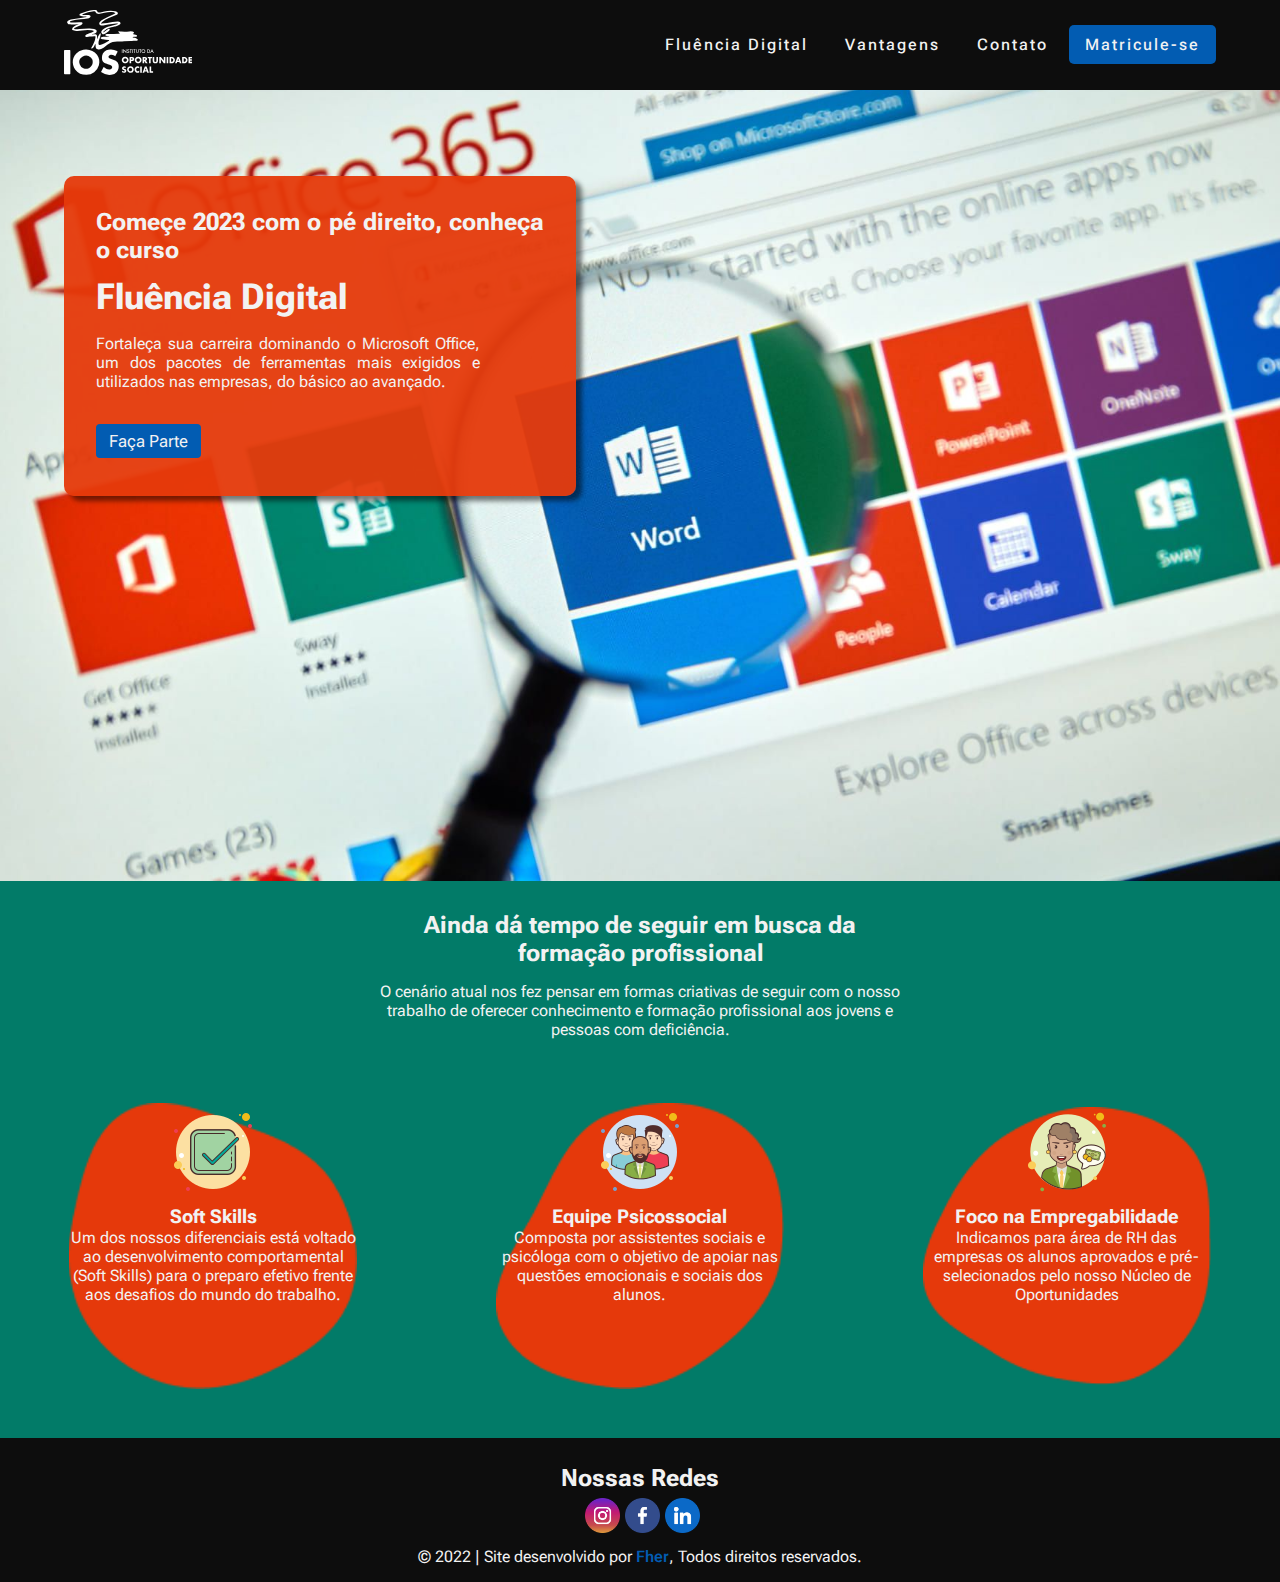
<file: index.html>
<!DOCTYPE html>
<html lang="pt-br">

<head>
    <meta charset="UTF-8">
    <meta http-equiv="X-UA-Compatible" content="IE=edge">
    <meta name="viewport" content="width=device-width, initial-scale=1.0">
    <link rel="shortcut icon" href="img/favicon.png">
    <link rel="stylesheet" href="reset.css">
    <link rel="stylesheet" href="style.css">
    <link rel="stylesheet" href="nav.css">
    <title>Fluência Digital - Instituto da Oportunidade Social</title>
</head>

<body id="menu1">
    <header>
        <a href="#"><img src="img/logo-istituto-oportunidade-social.svg" alt="logotipo"></a>
        <nav>
            <ul>
                <li><a href="#menu1">Fluência Digital</a></li>
                <li><a href="#menu2">Vantagens</a></li>
                <li><a href="#menu3">Contato</a></li>
                <li><a href="https://ios.org.br/inscricao/" class="nav_btn">Matricule-se</a></li>
            </ul>
        </nav>
    </header>


    <main>
        <div class="fluenciadigital">
            <h2>Começe 2023 com o pé direito, conheça o curso </h2>
            <h1>Fluência Digital</h1>
            <p>Fortaleça sua carreira dominando o Microsoft Office, um dos pacotes de ferramentas mais exigidos e
                utilizados nas empresas, do básico ao avançado.</p>
            <a href="https://ios.org.br/inscricao/">Faça Parte</a>
        </div>
    </main>
    <section>
        <div class="vantagens" id="menu2">
            <h2>Ainda dá tempo de seguir em busca da formação profissional</h2>
            <p>
                O cenário atual nos fez pensar em formas criativas de seguir com o nosso trabalho de oferecer
                conhecimento e
                formação profissional aos jovens e pessoas com deficiência.
            </p>
        </div>
    </section>

    <div class="vantagensitens">
        <div class="item1">
            <img src="img/icons/Done.png" alt="done">
            <h3>Soft Skills</h3>
            <p>Um dos nossos diferenciais está voltado ao desenvolvimento comportamental (Soft Skills) para o preparo
                efetivo frente aos desafios do mundo do trabalho.</p>
        </div>

        <div class="item2">
            <img src="img/icons/People.png" alt="people">
            <h3>Equipe Psicossocial</h3>
            <p>Composta por assistentes sociais e psicóloga com o objetivo de apoiar nas questões emocionais e sociais
                dos alunos. </p>
        </div>

        <div class="item3">
            <img src="img/icons/Girl and Money.png" alt="girlmoney">
            <h3>Foco na Empregabilidade</h3>
            <p>Indicamos para área de RH das empresas os alunos aprovados e pré-selecionados pelo nosso Núcleo de
                Oportunidades</p>
        </div>
    </div>

    <footer id="menu3">
        <h2>Nossas Redes</h2>
        <div class="redes">
            <a href="https://www.instagram.com/iosoficial/"><img src="img/icons/instagram.png" alt="Instagram"></a>
            <a href="https://www.facebook.com/IOS.Oficial"><img src="img/icons/facebook.png" alt="Facebook"></a>
            <a href="https://www.linkedin.com/company/iosoficial/"><img src="img/icons/linkedin.png" alt="Linkedin"></a>
        </div>

        <p class="copy"> © 2022 | Site desenvolvido por <a href="https://fherexe.github.io/PortfolioPessoal/">Fher</a>, Todos
            direitos
            reservados.</p>
    </footer>
</body>

</html>
</file>
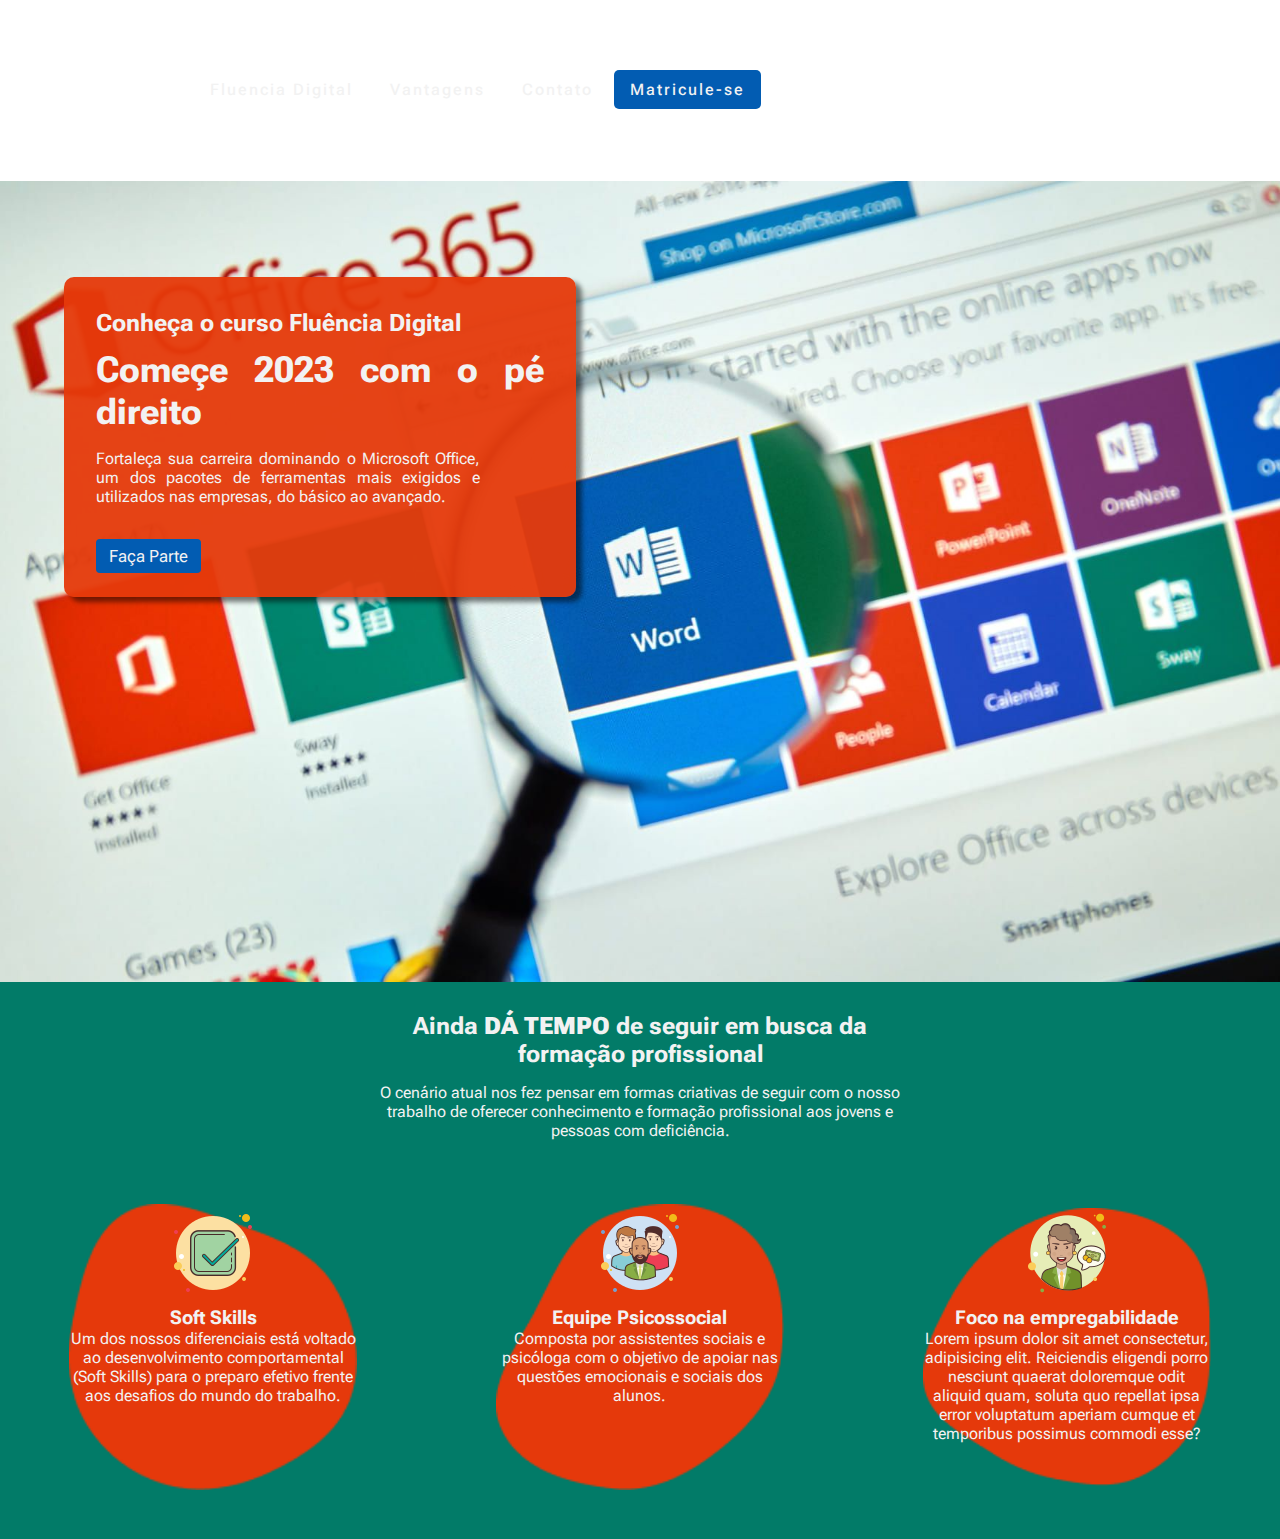
<file: fluenciadigital.html>
<!DOCTYPE html>
<html lang="pt-br">

<head>
    <meta charset="UTF-8">
    <meta http-equiv="X-UA-Compatible" content="IE=edge">
    <meta name="viewport" content="width=device-width, initial-scale=1.0">
    <link rel="shortcut icon" href="img/favicon.png">
    <link rel="stylesheet" href="reset.css">
    <link rel="stylesheet" href="style.css">
    <link rel="stylesheet" href="nav.css">
    <title>Fluência Digital - Instituto da Oportunidade Social</title>
</head>

<body id="menu1">
    <nav>
        <ul>
            <span>
                <a href="#menu1"><img src="img/logo-istituto-oportunidade-social.svg" alt="logotipo"></a>
            </span>
            <li><a href="#menu1">Fluencia Digital</a></li>
            <li><a href="#menu2">Vantagens</a></li>
            <li><a href="#menu3">Contato</a></li>
            <li><a href="https://ios.org.br/inscricao/" class="nav_btn">Matricule-se</a></li>
        </ul>
    </nav>

    <main>
        <div class="fluenciadigital">
                <h2>Conheça o curso Fluência Digital</h2>
                <h1>Começe 2023 com o pé direito</h1>
                <p>Fortaleça sua carreira dominando o Microsoft Office, um dos pacotes de ferramentas mais exigidos e
                    utilizados nas empresas, do básico ao avançado.</p>
                <a href="https://ios.org.br/inscricao/">Faça Parte</a>
        </div>
    </main>

    <section id="#menu2">
        <div class="vantagens">
            <h2>Ainda <strong>DÁ TEMPO</strong> de seguir em busca da formação profissional</h2>
            <p>
                O cenário atual nos fez pensar em formas criativas de seguir com o nosso trabalho de oferecer conhecimento e
                formação profissional aos jovens e pessoas com deficiência.
            </p>
        </div>
    </section>
    <div class="vantagensitens">
        <div class="item1">
            <img src="img/icons/Done.png" alt="done">
            <h3>Soft Skills</h3>
            <p>Um dos nossos diferenciais está voltado ao desenvolvimento comportamental (Soft Skills) para o preparo efetivo frente aos desafios do mundo do trabalho.</p>
        </div>

        <div class="item2">
            <img src="img/icons/People.png" alt="people">
            <h3>Equipe Psicossocial</h3>
            <p>Composta por assistentes sociais e psicóloga com o objetivo de apoiar nas questões emocionais e sociais dos alunos. </p>
        </div>
        
        <div class="item3">
            <img src="img/icons/Girl and Money.png" alt="girlmoney">
            <h3>Foco na empregabilidade</h3>
            <p>Lorem ipsum dolor sit amet consectetur, adipisicing elit. Reiciendis eligendi porro nesciunt quaerat doloremque odit aliquid quam, soluta quo repellat ipsa error voluptatum aperiam cumque et temporibus possimus commodi esse?</p>
        </div>
    </div>
    <!--
        
    </section>

    <section>
        <h2>Ninguém solta a mão de ninguém</h2>
        <p>Acompanhamos os alunos durante e depois da formação profissional, oferecendo orientações e oficinas voltadas
            ao mercado de trabalho. Mapeamos e encaminhamos ex-alunos para processos seletivos de vagas de estágio, CLT
            e Aprendizagem.
        </p>
        <a href="https://ios.org.br/ios-reconecta/">Saiba Mais</a>
    </section>

    <article>
        <h2>Nossos Apoiadores</h2>
        <p>Juntos, vamos mais longe
            Conheça as organizações que trabalham lado a lado com o IOS, garantindo a sustentabilidade da nossa missão.
        </p>
    </article>

    <footer>
        <p>Nossas Redes</p>

    </footer>

    -->

</body>

</html>
</file>
<file: style.css>
:root {
    --color1: #F2F2F2;
    --color2: #0D0D0D;
    --color3: #025CB2;
    --color4: #027B68;
    --color5: #E5390B;
}

html {
    scroll-behavior:smooth;
}

body {
    padding-top: 80px;
    color: var(--color2);
}

header,
main,
section {
    padding: 0px 5%;
}

main {
    height: 89vh;
    background-image: url(img/wallword-pacote-office-1-.jpg);
    background-position: center center;
    background-size: cover;
    color: var(--color1);
    padding-top: 6em;
    text-align: justify;
}

.fluenciadigital {
    background-color: #e53a0bf3;
    padding: 2em;
    border-radius: 10px;
    height: 20em;
    width: 32em;
    box-shadow: 6px 5px 5px 0px rgb(0 0 0 / 51%)
}

.fluenciadigital h1 {
    font-size: 36px;
}

.fluenciadigital h2 {
    padding-bottom: 0.5em;
}

.fluenciadigital p {
    width: 24em;
    padding: 1em 0px 2.5em 0px;
}

.fluenciadigital a {
    color: var(--color1);
    background-color: var(--color3);
    font-size: 17px;
    padding: 7px 13px;
    border-radius: 4px;
}

.fluenciadigital a:hover {
    background-color: var(--color1);
    color: var(--color3);
}

section {
    background-color: var(--color4);
    color: var(--color1);
    min-height: 10em;
}

section h2 {
    padding-top: 30px;
}

section p {
    padding: 15px 0px;
}

.vantagens {
    margin-top: 10px;
    min-height: 6em;
    text-align: center;
    max-width: 34em;
    margin: auto;
}

.vantagensitens {
    display: flex;
    flex-direction: row;
    justify-content: space-around;
    align-items: center;
    min-height: 24em;
    background-color: var(--color4);
    color: var(--color1);
}

.vantagensitens div {
    padding: 1em;
    max-width: 20em;
    min-height: 20em;
    text-align: center;
    border-radius: 10px;
}

.vantagensitens p {
    padding-top: 0 10px;
}

.item1 {
    background-image: url(img/icons/bubble2.png);
    background-repeat: no-repeat;
    background-position: center;
    background-size: 18em;
}

.item2 {
    background-image: url(img/icons/bubble1.png);
    background-repeat: no-repeat;
    background-position: center;
    background-size: 18em;
}

.item3 {
    background-image: url(img/icons/bubble3.png);
    background-repeat: no-repeat;
    background-position: center;
    background-size: 18em;
}

footer {
    min-height: 3em;
    background-color: var(--color2);
    color: var(--color1);
    padding: 1em 5%;
}

footer p {
    text-align: center;
    padding-top: 10px;
}

footer h2 {
    text-align: center;
    padding-top: 10px;
}

footer a {
    color: #025CB2;
    font-weight: 600;
}

footer a:hover {
    color: #025CB2;
    font-weight: 600;
    text-decoration: underline;
}


.redes {
    display: flex;
    align-items: center;
    justify-content: center;
}

.redes img {
    width: 40px;
    padding-left: 5px;
    padding-top: 6px;
}

.redes img:hover{
    opacity: 0.7;
}


@media (max-width:940px) {
    header ul {
        position: fixed;
        left: -130%;
    }

    .vantagensitens {
        flex-direction: column;
    }

    .fluenciadigital {
        margin: auto;
    }
}
</file>
<file: nav.css>
header {
    top:0;
    display: flex;
    padding: 10px 5%;
    align-items: center;
    width: 100%;
    background-color: var(--color2);
    justify-content: space-between;
    position: fixed;
}

header img {
    width: 8em;
}

nav ul {
    display: flex;
    gap: 5px;
}

nav ul li a {
    font-weight: 500;
    letter-spacing: 2px;
    padding: 10px 1em;
    color: var(--color1);
    font-size: 1em;
}

nav ul li a:hover {
    opacity: 0.7;
}

.nav_btn {
    background-color: var(--color3);
    border-radius: 5px;
}

.nav_btn:hover {
    background-color: var(--color1);
    color: var(--color3);
    opacity: 1;
}
</file>
